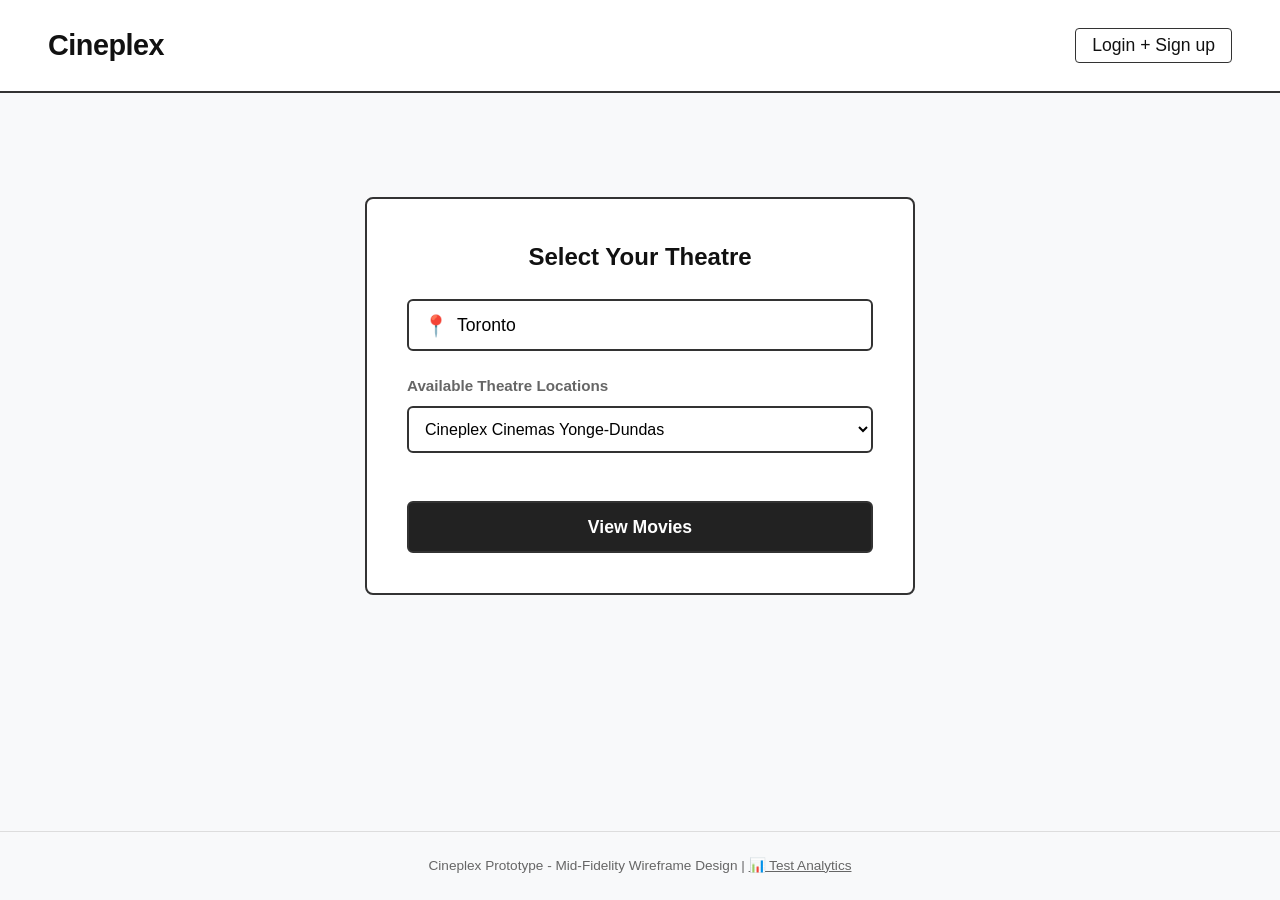
<file: index.html>
<!DOCTYPE html>
<html lang="en">
<head>
  <meta charset="UTF-8">
  <meta name="viewport" content="width=device-width, initial-scale=1.0">
  <title>Cineplex - Enter Location</title>
  <link rel="stylesheet" href="css/styles.css">
</head>
<body>
  <!-- Header -->
  <header class="navbar">
    <a href="index.html" class="logo">Cineplex</a>
    <div class="auth-links">
      <a href="login.html">Login + Sign up</a>
    </div>
  </header>

  <!-- Main Content -->
  <main class="container">
    <div class="location-wrapper">
      <form id="locationForm" class="location-box">
        <h2 style="margin-bottom: 1.5rem; font-size: 1.5rem;">Select Your Theatre</h2>
        
        <div class="search-input-group">
          <span class="location-icon">📍</span>
          <input 
            type="text" 
            id="cityInput" 
            class="location-input" 
            placeholder="Enter your city..." 
            list="cityDatalist"
            required 
            autocomplete="off"
          />
          <datalist id="cityDatalist"></datalist>
        </div>

        <div class="control-group" style="text-align: left; margin-bottom: 1.5rem;">
          <label for="theatreSelect" style="font-size: 0.95rem; color: var(--text-muted);">Available Theatre Locations</label>
          <select id="theatreSelect" class="theatre-select" required></select>
        </div>

        <button type="submit" class="btn-submit">View Movies</button>
      </form>
    </div>
  </main>

  <footer>
    <p>Cineplex Prototype - Mid-Fidelity Wireframe Design | <a href="analytics.html" style="color: var(--text-muted); text-decoration: underline;">📊 Test Analytics</a></p>
  </footer>

  <script src="js/analytics.js"></script>
  <script src="js/main.js"></script>
  <script>
    document.addEventListener('DOMContentLoaded', () => {
      initLocationPage();
    });
  </script>
</body>
</html>
</file>
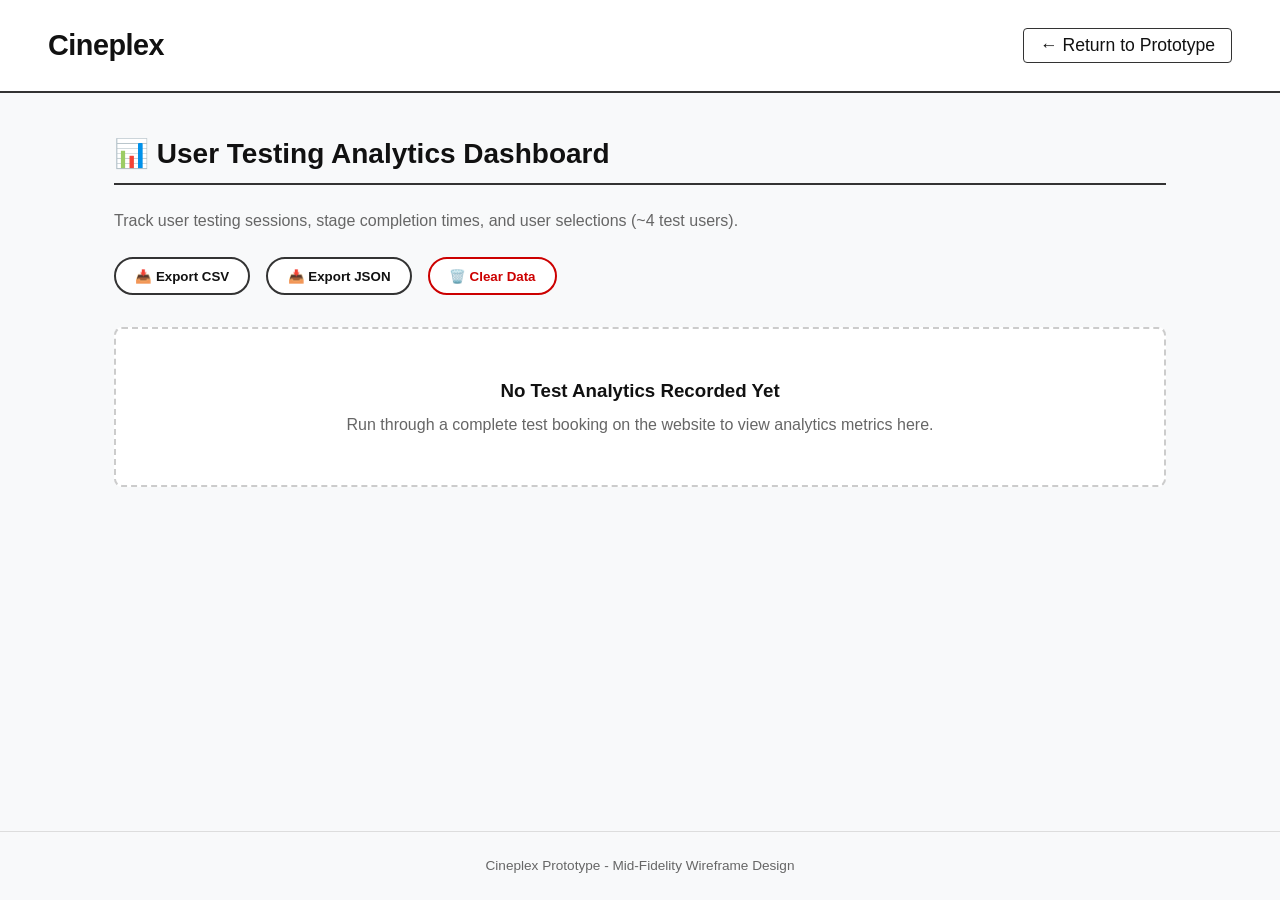
<file: analytics.html>
<!DOCTYPE html>
<html lang="en">
<head>
  <meta charset="UTF-8">
  <meta name="viewport" content="width=device-width, initial-scale=1.0">
  <title>Cineplex Prototype - User Test Analytics</title>
  <link rel="stylesheet" href="css/styles.css">
  <style>
    .analytics-controls {
      display: flex;
      gap: 1rem;
      margin-bottom: 2rem;
      flex-wrap: wrap;
    }
    .analytics-table {
      width: 100%;
      border-collapse: collapse;
      background: var(--card-bg);
      border: 2px solid var(--border-color);
      border-radius: 8px;
      overflow: hidden;
      margin-bottom: 2rem;
    }
    .analytics-table th, 
    .analytics-table td {
      padding: 0.85rem 1rem;
      text-align: left;
      border-bottom: 1px solid #ddd;
      font-size: 0.9rem;
    }
    .analytics-table th {
      background-color: #eee;
      font-weight: 700;
      border-bottom: 2px solid var(--border-color);
    }
    .analytics-table tr:hover {
      background-color: #f5f5f5;
    }
    .badge {
      display: inline-block;
      padding: 0.2rem 0.5rem;
      border-radius: 4px;
      font-size: 0.8rem;
      font-weight: 600;
      background: #e2e2e2;
    }
  </style>
</head>
<body>
  <!-- Header -->
  <header class="navbar">
    <a href="index.html" class="logo">Cineplex</a>
    <div class="auth-links">
      <a href="index.html">← Return to Prototype</a>
    </div>
  </header>

  <!-- Main Content -->
  <main class="container">
    <h1 class="section-title">📊 User Testing Analytics Dashboard</h1>
    <p style="color: var(--text-muted); margin-bottom: 1.5rem;">
      Track user testing sessions, stage completion times, and user selections (~4 test users).
    </p>

    <div class="analytics-controls">
      <button id="btnExportCSV" class="btn-buy" style="width: auto; padding: 0.6rem 1.2rem;">📥 Export CSV</button>
      <button id="btnExportJSON" class="btn-buy" style="width: auto; padding: 0.6rem 1.2rem;">📥 Export JSON</button>
      <button id="btnClearData" class="btn-buy" style="width: auto; padding: 0.6rem 1.2rem; border-color: #c00; color: #c00;">🗑️ Clear Data</button>
    </div>

    <div style="overflow-x: auto;">
      <table class="analytics-table">
        <thead>
          <tr>
            <th>User / Session</th>
            <th>Total Time</th>
            <th>Location</th>
            <th>Movie</th>
            <th>Booking (Date & Time)</th>
            <th>Seats</th>
            <th>Auth Mode</th>
            <th>Time Breakdown (Loc / Mov / Book / Auth / Pay)</th>
            <th>Date Completed</th>
          </tr>
        </thead>
        <tbody id="analyticsTableBody">
          <!-- Dynamically populated -->
        </tbody>
      </table>
    </div>

    <div id="noDataMessage" style="display: none; text-align: center; padding: 3rem; background: #fff; border: 2px dashed #ccc; border-radius: 8px;">
      <h3>No Test Analytics Recorded Yet</h3>
      <p style="color: var(--text-muted); margin-top: 0.5rem;">Run through a complete test booking on the website to view analytics metrics here.</p>
    </div>
  </main>

  <footer>
    <p>Cineplex Prototype - Mid-Fidelity Wireframe Design</p>
  </footer>

  <script src="js/analytics.js"></script>
  <script>
    document.addEventListener('DOMContentLoaded', () => {
      const data = getSavedAnalytics();
      const tbody = document.getElementById('analyticsTableBody');
      const noDataMsg = document.getElementById('noDataMessage');

      if (!data || data.length === 0) {
        tbody.parentElement.style.display = 'none';
        noDataMsg.style.display = 'block';
        return;
      }

      tbody.innerHTML = '';
      data.forEach(session => {
        const tr = document.createElement('tr');
        
        const locTime = formatDuration(session.durations.location);
        const movTime = formatDuration(session.durations.movie);
        const bookTime = formatDuration(session.durations.booking);
        const authTime = formatDuration(session.durations.auth);
        const payTime = formatDuration(session.durations.payment);

        const breakdownStr = `${locTime} | ${movTime} | ${bookTime} | ${authTime} | ${payTime}`;

        tr.innerHTML = `
          <td><strong>${session.userLabel}</strong></td>
          <td><span class="badge" style="background: #333; color: #fff;">${formatDuration(session.totalDurationSeconds)}</span></td>
          <td>${session.selections.city || 'N/A'}<br><small style="color:#666">${session.selections.theatre || ''}</small></td>
          <td><strong>${session.selections.movie || 'N/A'}</strong></td>
          <td>${session.selections.date || ''}<br><small style="color:#666">${session.selections.time || ''}</small></td>
          <td>${(session.selections.seats || []).join(', ') || 'None'}</td>
          <td><span class="badge">${session.selections.authMode || 'N/A'}</span></td>
          <td><small>${breakdownStr}</small></td>
          <td><small>${session.completedAt || 'N/A'}</small></td>
        `;
        tbody.appendChild(tr);
      });

      document.getElementById('btnExportCSV')?.addEventListener('click', exportAnalyticsCSV);
      document.getElementById('btnExportJSON')?.addEventListener('click', exportAnalyticsJSON);
      document.getElementById('btnClearData')?.addEventListener('click', clearAnalyticsData);
    });
  </script>
</body>
</html>
</file>
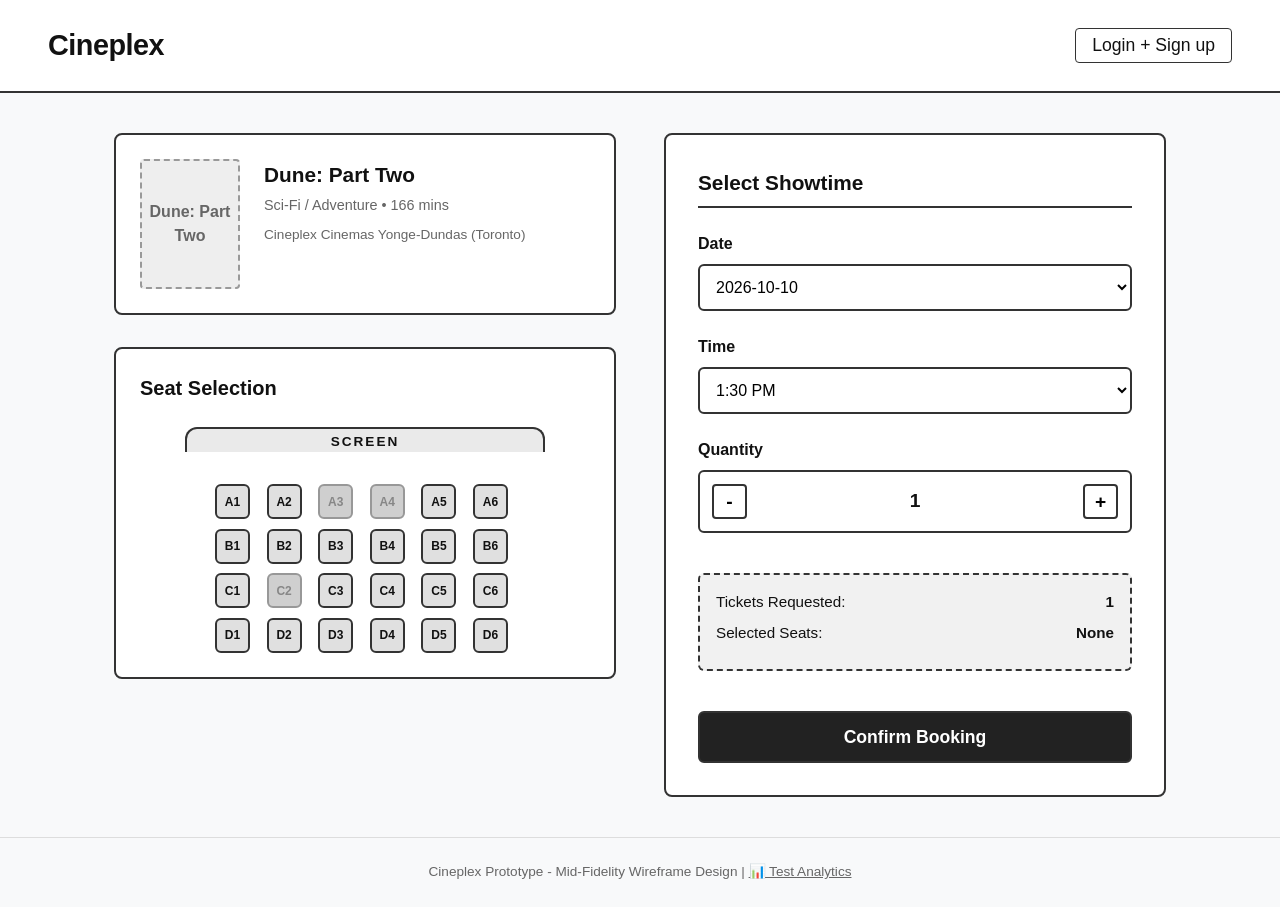
<file: booking.html>
<!DOCTYPE html>
<html lang="en">
<head>
  <meta charset="UTF-8">
  <meta name="viewport" content="width=device-width, initial-scale=1.0">
  <title>Cineplex - Showtime & Seat Selection</title>
  <link rel="stylesheet" href="css/styles.css">
</head>
<body>
  <!-- Header -->
  <header class="navbar">
    <a href="index.html" class="logo">Cineplex</a>
    <div class="auth-links">
      <a href="login.html">Login + Sign up</a>
    </div>
  </header>

  <!-- Main Content -->
  <main class="container">
    <div class="booking-layout">
      <!-- Left Column: Selected Movie & Seat Selection -->
      <div>
        <div id="selectedMovieSummary" class="selected-movie-summary">
          <!-- Dynamically populated -->
        </div>

        <div class="seat-selection-section">
          <h2 style="font-size: 1.25rem; font-weight: 600;">Seat Selection</h2>
          
          <div class="screen-container">
            <div class="screen">Screen</div>
          </div>

          <div id="seatsGrid" class="seats-grid">
            <!-- Dynamically populated -->
          </div>
        </div>
      </div>

      <!-- Right Column: Date, Time, Quantity Controls -->
      <div>
        <form id="bookingForm" class="controls-panel">
          <h2 style="font-size: 1.3rem; border-bottom: 2px solid var(--border-color); padding-bottom: 0.5rem;">Select Showtime</h2>

          <div class="control-group">
            <label for="dateSelect">Date</label>
            <select id="dateSelect" required></select>
          </div>

          <div class="control-group">
            <label for="timeSelect">Time</label>
            <select id="timeSelect" required></select>
          </div>

          <div class="control-group">
            <label>Quantity</label>
            <div class="quantity-control">
              <button type="button" id="btnMinus" class="quantity-btn">-</button>
              <span id="quantityValue" class="quantity-value">1</span>
              <button type="button" id="btnPlus" class="quantity-btn">+</button>
            </div>
          </div>

          <div class="summary-card">
            <div class="summary-item">
              <span>Tickets Requested:</span>
              <strong id="selectedCountSummary">1</strong>
            </div>
            <div class="summary-item">
              <span>Selected Seats:</span>
              <strong id="selectedSeatsSummary">None</strong>
            </div>
          </div>

          <button type="submit" class="btn-submit" style="margin-top: 1rem;">Confirm Booking</button>
        </form>
      </div>
    </div>
  </main>

  <!-- Modal Popup: Confirm Your Spot (Wireframe Image 1) -->
  <div id="spotModal" class="modal-overlay">
    <div class="modal-box">
      <div class="hold-timer-banner">
        <span>⏱️ Seat held for <span id="holdTimer">05:00</span> minutes</span>
      </div>
      <h2 class="modal-title">You're almost there!</h2>
      <p class="modal-subtitle">Confirm your spot.</p>
      
      <div class="modal-actions">
        <button id="modalLoginBtn" class="btn-submit">Log in</button>
        <button id="modalGuestBtn" class="btn-secondary">Continue as Guest</button>
      </div>
    </div>
  </div>

  <footer>
    <p>Cineplex Prototype - Mid-Fidelity Wireframe Design | <a href="analytics.html" style="color: var(--text-muted); text-decoration: underline;">📊 Test Analytics</a></p>
  </footer>

  <script src="js/analytics.js"></script>
  <script src="js/main.js"></script>
  <script>
    document.addEventListener('DOMContentLoaded', () => {
      initBookingPage();
    });
  </script>
</body>
</html>
</file>
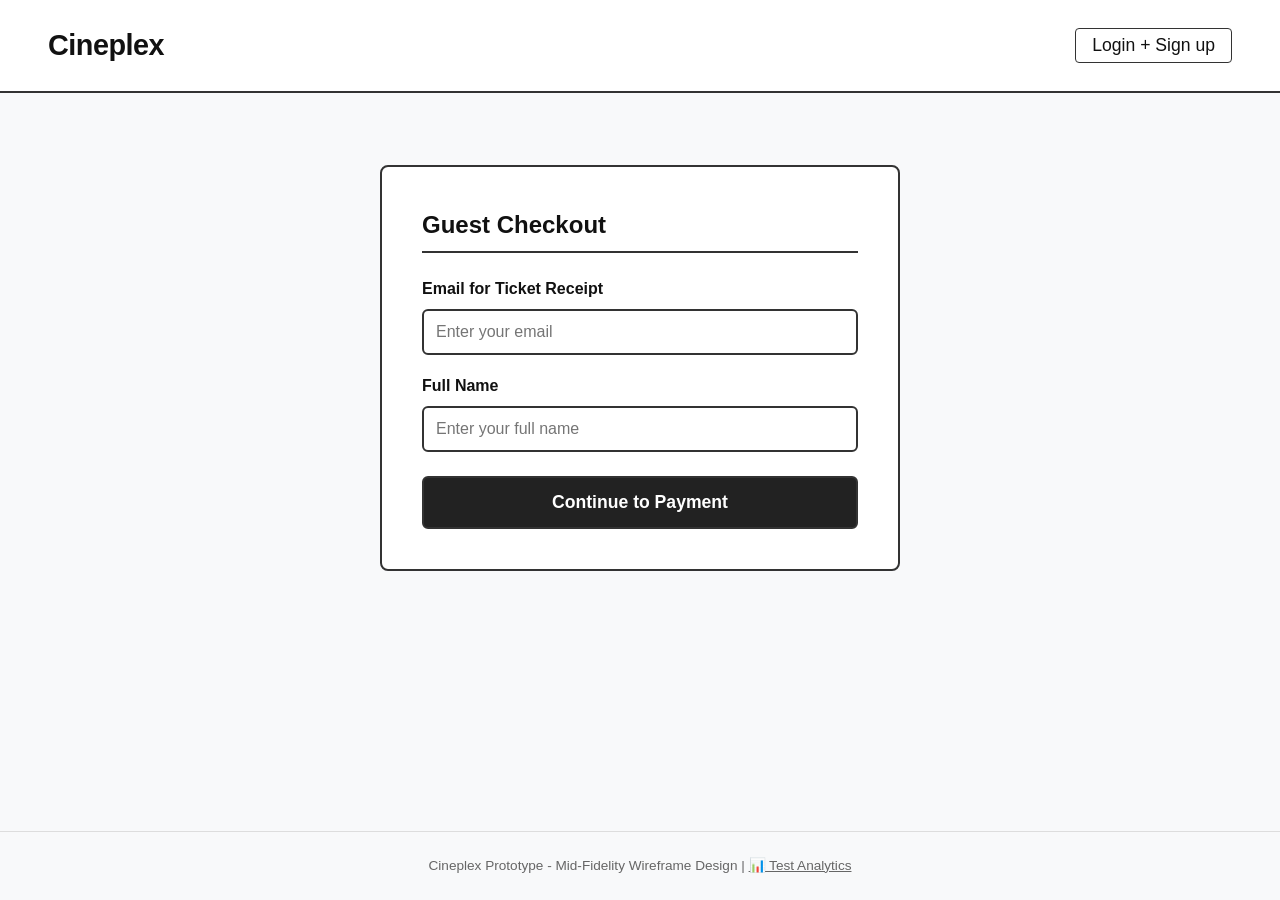
<file: guest.html>
<!DOCTYPE html>
<html lang="en">
<head>
  <meta charset="UTF-8">
  <meta name="viewport" content="width=device-width, initial-scale=1.0">
  <title>Cineplex - Guest Checkout</title>
  <link rel="stylesheet" href="css/styles.css">
</head>
<body>
  <!-- Header -->
  <header class="navbar">
    <a href="index.html" class="logo">Cineplex</a>
    <div class="auth-links">
      <a href="login.html">Login + Sign up</a>
    </div>
  </header>

  <!-- Main Content -->
  <main class="container">
    <div class="auth-wrapper">
      <form id="guestForm" class="auth-box">
        <!-- Seat hold timer countdown banner shown in checkout flow -->
        <div id="guestHoldTimerBanner" class="hold-timer-banner" style="display: none;">
          <span>⏱️ Seat held for <span id="guestHoldTimer">05:00</span> minutes</span>
        </div>

        <h2 style="font-size: 1.5rem; font-weight: 700; margin-bottom: 1.5rem; border-bottom: 2px solid var(--border-color); padding-bottom: 0.5rem;">Guest Checkout</h2>

        <div class="control-group" style="margin-bottom: 1.2rem;">
          <label for="guestEmail">Email for Ticket Receipt</label>
          <input type="email" id="guestEmail" placeholder="Enter your email" required />
        </div>

        <div class="control-group" style="margin-bottom: 1.5rem;">
          <label for="guestName">Full Name</label>
          <input type="text" id="guestName" placeholder="Enter your full name" required />
        </div>

        <button type="submit" class="btn-submit">Continue to Payment</button>
      </form>
    </div>
  </main>

  <footer>
    <p>Cineplex Prototype - Mid-Fidelity Wireframe Design | <a href="analytics.html" style="color: var(--text-muted); text-decoration: underline;">📊 Test Analytics</a></p>
  </footer>

  <script src="js/analytics.js"></script>
  <script src="js/main.js"></script>
  <script>
    document.addEventListener('DOMContentLoaded', () => {
      initGuestPage();
    });
  </script>
</body>
</html>
</file>
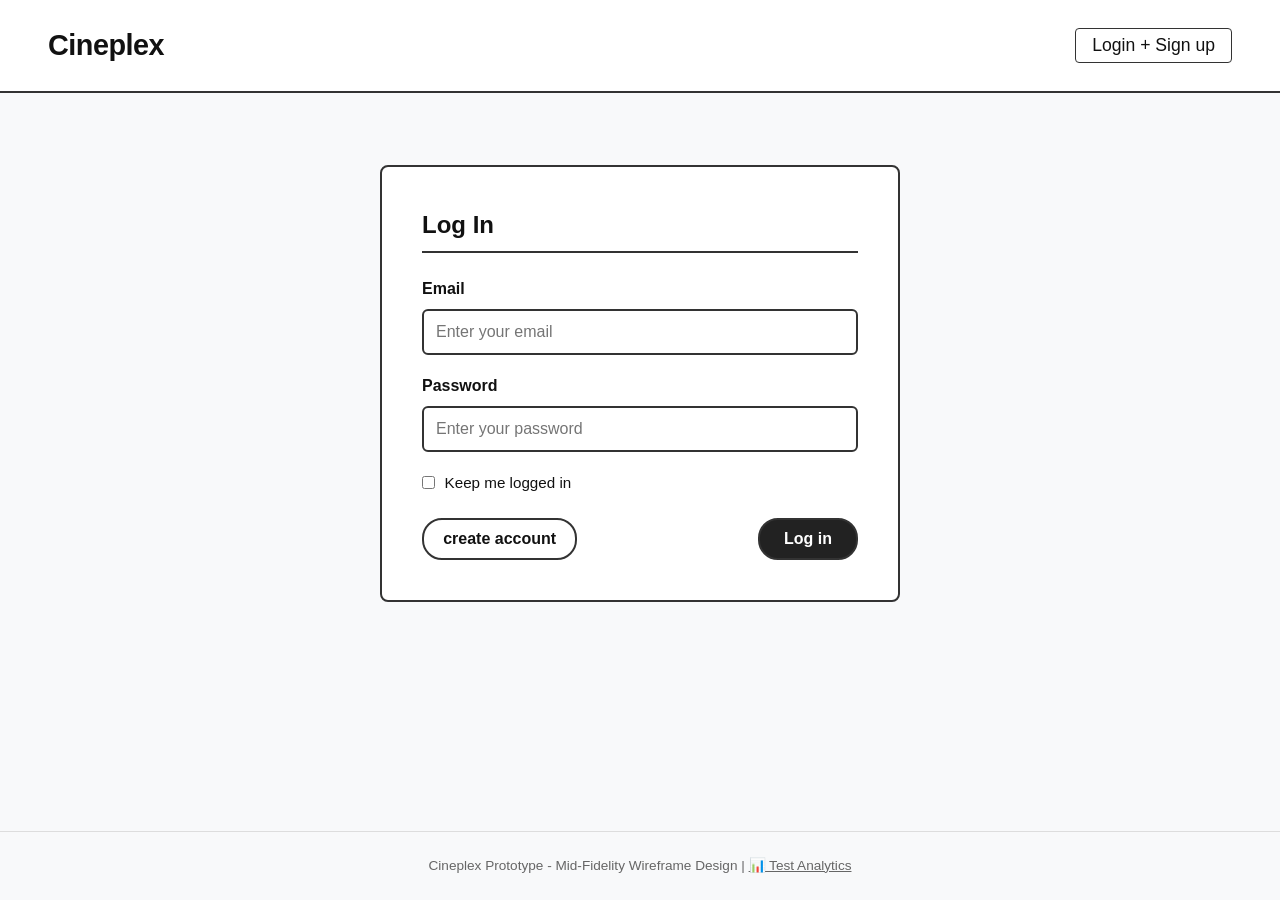
<file: login.html>
<!DOCTYPE html>
<html lang="en">
<head>
  <meta charset="UTF-8">
  <meta name="viewport" content="width=device-width, initial-scale=1.0">
  <title>Cineplex - Log In</title>
  <link rel="stylesheet" href="css/styles.css">
</head>
<body>
  <!-- Header -->
  <header class="navbar">
    <a href="index.html" class="logo">Cineplex</a>
    <div class="auth-links">
      <a href="login.html">Login + Sign up</a>
    </div>
  </header>

  <!-- Main Content -->
  <main class="container">
    <div class="auth-wrapper">
      <form id="loginForm" class="auth-box">
        <!-- Seat hold timer countdown banner shown if in checkout flow -->
        <div id="loginHoldTimerBanner" class="hold-timer-banner" style="display: none;">
          <span>⏱️ Seat held for <span id="loginHoldTimer">05:00</span> minutes</span>
        </div>

        <h2 style="font-size: 1.5rem; font-weight: 700; margin-bottom: 1.5rem; border-bottom: 2px solid var(--border-color); padding-bottom: 0.5rem;">Log In</h2>

        <div class="control-group" style="margin-bottom: 1.2rem;">
          <label for="emailInput">Email</label>
          <input type="email" id="emailInput" placeholder="Enter your email" required />
        </div>

        <div class="control-group" style="margin-bottom: 1.2rem;">
          <label for="passwordInput">Password</label>
          <input type="password" id="passwordInput" placeholder="Enter your password" required />
        </div>

        <div style="margin-bottom: 1.5rem;">
          <label class="checkbox-label">
            <input type="checkbox" id="keepLoggedIn" />
            <span>Keep me logged in</span>
          </label>
        </div>

        <div class="auth-buttons-row">
          <button type="button" id="createAccountBtn" class="btn-buy" style="width: auto; padding: 0.6rem 1.2rem;">create account</button>
          <button type="submit" class="btn-buy" style="width: auto; padding: 0.6rem 1.5rem; background-color: var(--accent-color); color: #fff;">Log in</button>
        </div>
      </form>
    </div>
  </main>

  <footer>
    <p>Cineplex Prototype - Mid-Fidelity Wireframe Design | <a href="analytics.html" style="color: var(--text-muted); text-decoration: underline;">📊 Test Analytics</a></p>
  </footer>

  <script src="js/analytics.js"></script>
  <script src="js/main.js"></script>
  <script>
    document.addEventListener('DOMContentLoaded', () => {
      initLoginPage();
    });
  </script>
</body>
</html>
</file>
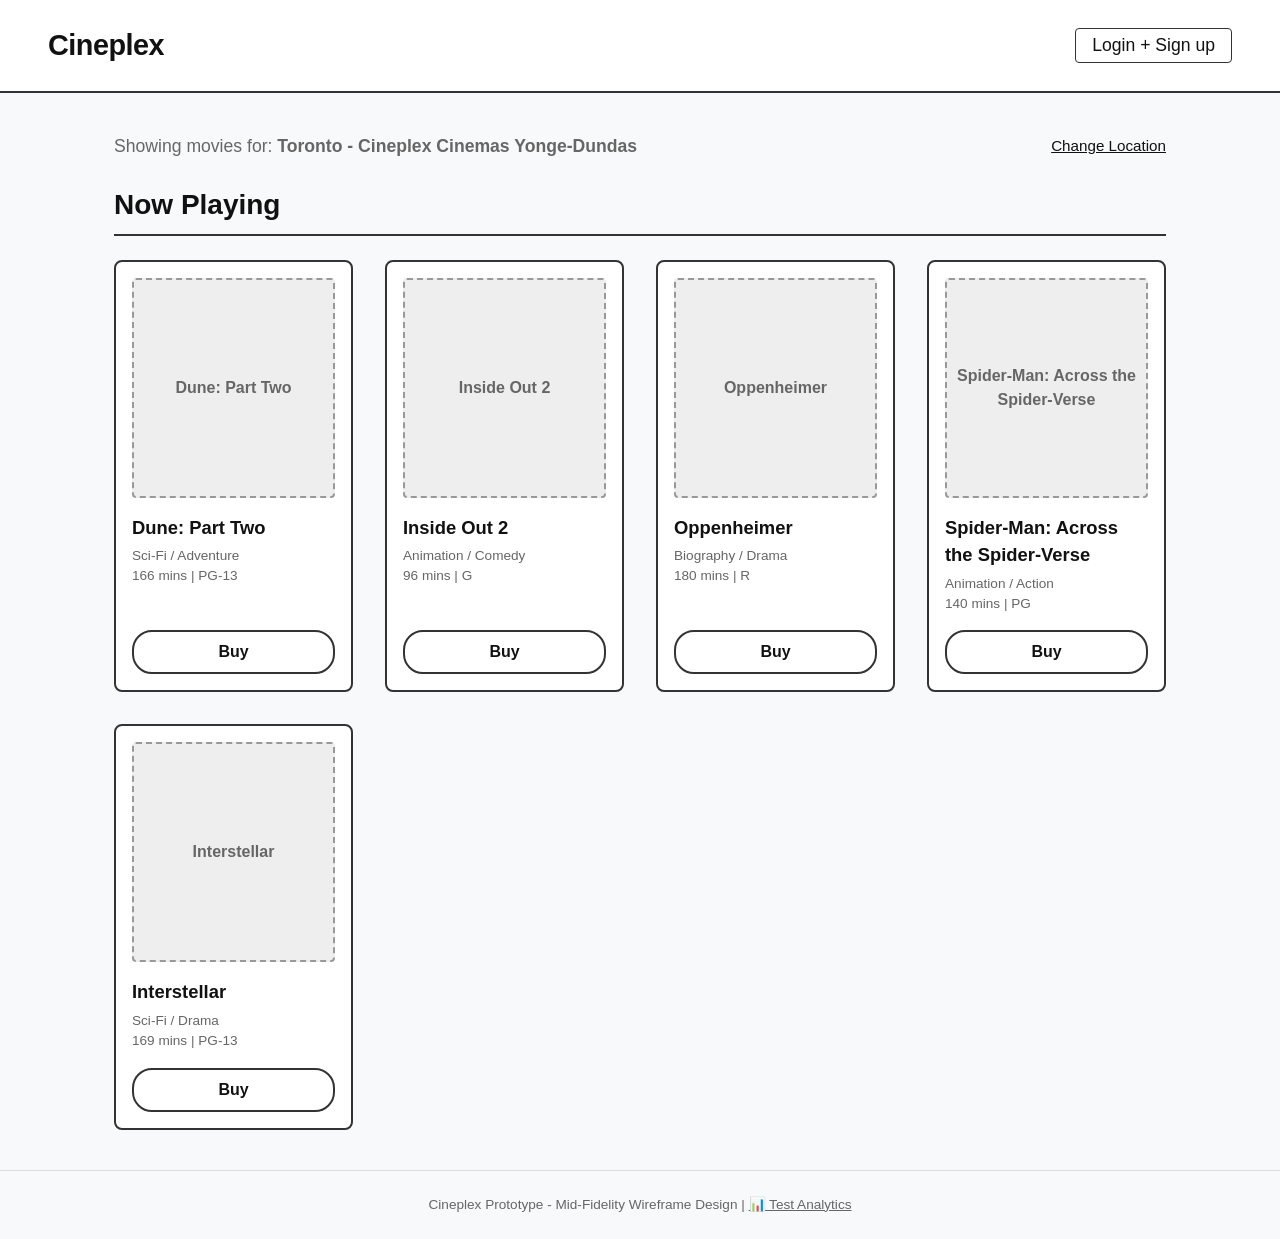
<file: movies.html>
<!DOCTYPE html>
<html lang="en">
<head>
  <meta charset="UTF-8">
  <meta name="viewport" content="width=device-width, initial-scale=1.0">
  <title>Cineplex - Movie Selection</title>
  <link rel="stylesheet" href="css/styles.css">
</head>
<body>
  <!-- Header -->
  <header class="navbar">
    <a href="index.html" class="logo">Cineplex</a>
    <div class="auth-links">
      <a href="login.html">Login + Sign up</a>
    </div>
  </header>

  <!-- Main Content -->
  <main class="container">
    <div class="current-location-banner">
      <div>
        <span>Showing movies for: </span>
        <strong id="currentTheatreText">Loading...</strong>
      </div>
      <a href="index.html">Change Location</a>
    </div>

    <h1 class="section-title">Now Playing</h1>

    <div id="movieGrid" class="movie-grid">
      <!-- Dynamically populated via js/main.js -->
    </div>
  </main>

  <footer>
    <p>Cineplex Prototype - Mid-Fidelity Wireframe Design | <a href="analytics.html" style="color: var(--text-muted); text-decoration: underline;">📊 Test Analytics</a></p>
  </footer>

  <script src="js/analytics.js"></script>
  <script src="js/main.js"></script>
  <script>
    document.addEventListener('DOMContentLoaded', () => {
      initMoviesPage();
    });
  </script>
</body>
</html>
</file>
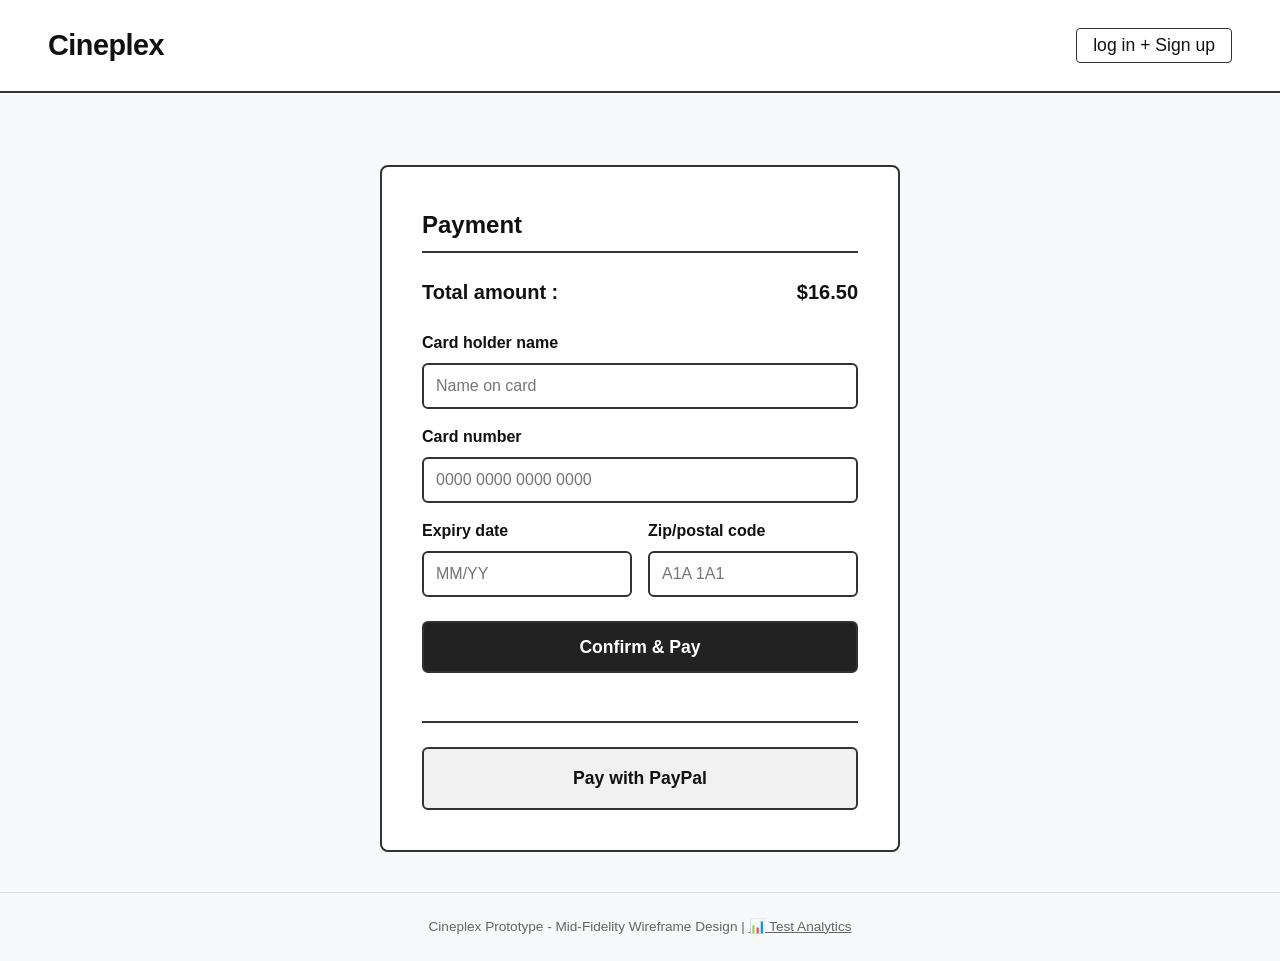
<file: payment.html>
<!DOCTYPE html>
<html lang="en">
<head>
  <meta charset="UTF-8">
  <meta name="viewport" content="width=device-width, initial-scale=1.0">
  <title>Cineplex - Payment</title>
  <link rel="stylesheet" href="css/styles.css">
</head>
<body>
  <!-- Header -->
  <header class="navbar">
    <a href="index.html" class="logo">Cineplex</a>
    <div class="auth-links">
      <a href="login.html">log in + Sign up</a>
    </div>
  </header>

  <!-- Main Content -->
  <main class="container">
    <div class="auth-wrapper">
      <div class="auth-box">
        <!-- Seat hold timer countdown banner during payment -->
        <div id="paymentHoldTimerBanner" class="hold-timer-banner" style="display: none;">
          <span>⏱️ Seat held for <span id="paymentHoldTimer">05:00</span> minutes</span>
        </div>

        <h2 style="font-size: 1.5rem; font-weight: 700; margin-bottom: 1.5rem; border-bottom: 2px solid var(--border-color); padding-bottom: 0.5rem;">Payment</h2>

        <div style="font-size: 1.25rem; font-weight: 700; margin-bottom: 1.5rem; display: flex; justify-content: space-between; align-items: center;">
          <span>Total amount :</span>
          <span id="totalAmountDisplay">$16.50</span>
        </div>

        <form id="paymentForm">
          <div class="control-group" style="margin-bottom: 1rem;">
            <label for="cardHolderName">Card holder name</label>
            <input type="text" id="cardHolderName" placeholder="Name on card" required />
          </div>

          <div class="control-group" style="margin-bottom: 1rem;">
            <label for="cardNumber">Card number</label>
            <input type="text" id="cardNumber" placeholder="0000 0000 0000 0000" maxlength="19" required />
          </div>

          <div style="display: grid; grid-template-columns: 1fr 1fr; gap: 1rem; margin-bottom: 1.5rem;">
            <div class="control-group">
              <label for="expiryDate">Expiry date</label>
              <input type="text" id="expiryDate" placeholder="MM/YY" maxlength="5" required />
            </div>
            <div class="control-group">
              <label for="zipCode">Zip/postal code</label>
              <input type="text" id="zipCode" placeholder="A1A 1A1" required />
            </div>
          </div>

          <button type="submit" class="btn-submit" style="margin-bottom: 1.5rem;">Confirm & Pay</button>
        </form>

        <hr style="border: 0; border-top: 2px solid var(--border-color); margin: 1.5rem 0;" />

        <div id="paypalBtn" class="paypal-option">
          Pay with PayPal
        </div>
      </div>
    </div>
  </main>

  <footer>
    <p>Cineplex Prototype - Mid-Fidelity Wireframe Design | <a href="analytics.html" style="color: var(--text-muted); text-decoration: underline;">📊 Test Analytics</a></p>
  </footer>

  <script src="js/analytics.js"></script>
  <script src="js/main.js"></script>
  <script>
    document.addEventListener('DOMContentLoaded', () => {
      initPaymentPage();
    });
  </script>
</body>
</html>
</file>
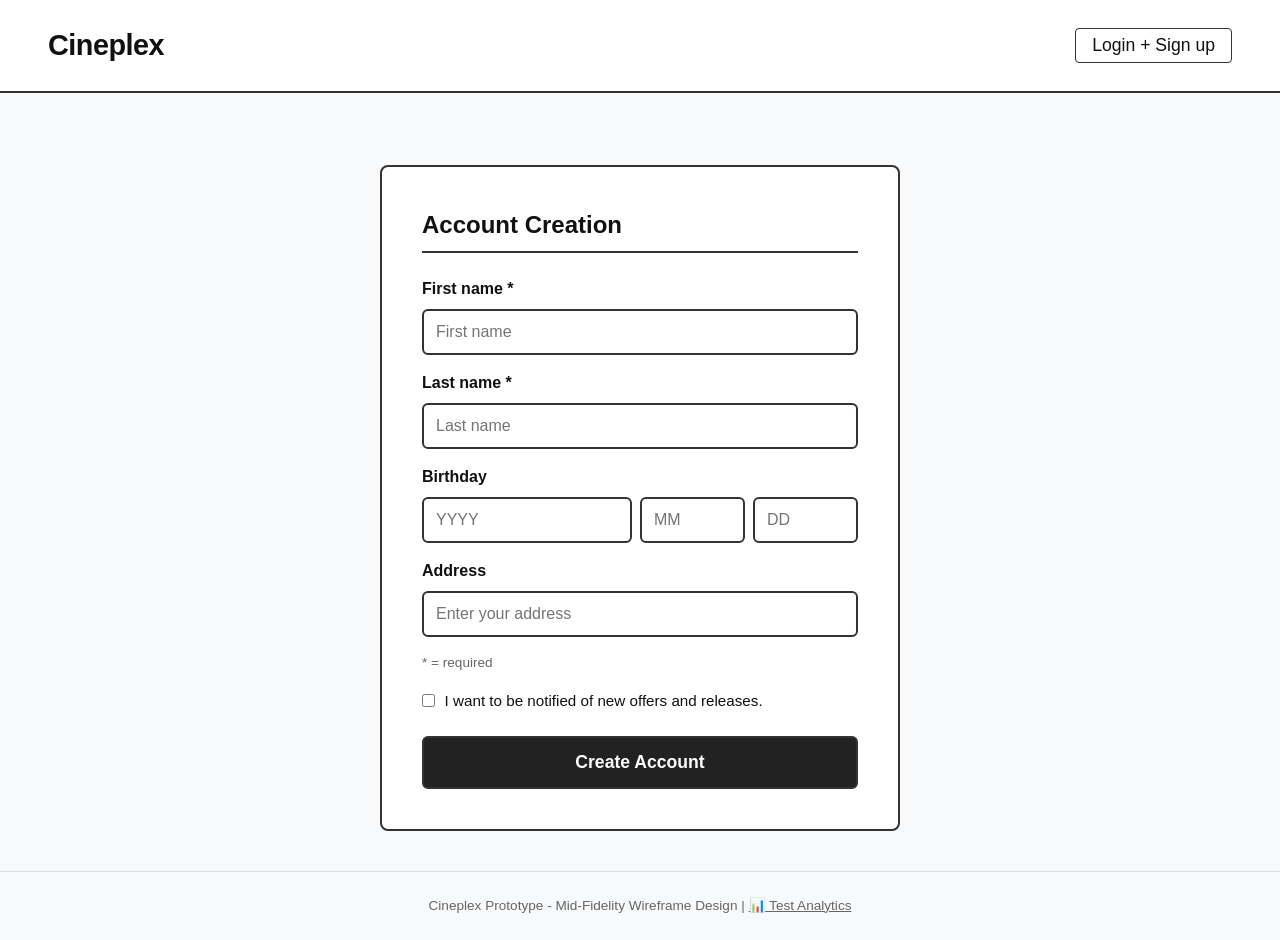
<file: signup.html>
<!DOCTYPE html>
<html lang="en">
<head>
  <meta charset="UTF-8">
  <meta name="viewport" content="width=device-width, initial-scale=1.0">
  <title>Cineplex - Account Creation</title>
  <link rel="stylesheet" href="css/styles.css">
</head>
<body>
  <!-- Header -->
  <header class="navbar">
    <a href="index.html" class="logo">Cineplex</a>
    <div class="auth-links">
      <a href="login.html">Login + Sign up</a>
    </div>
  </header>

  <!-- Main Content -->
  <main class="container">
    <div class="auth-wrapper">
      <form id="signupForm" class="auth-box">
        <!-- Seat hold timer countdown banner shown if in checkout flow -->
        <div id="signupHoldTimerBanner" class="hold-timer-banner" style="display: none;">
          <span>⏱️ Seat held for <span id="signupHoldTimer">05:00</span> minutes</span>
        </div>

        <h2 style="font-size: 1.5rem; font-weight: 700; margin-bottom: 1.5rem; border-bottom: 2px solid var(--border-color); padding-bottom: 0.5rem;">Account Creation</h2>

        <div class="control-group" style="margin-bottom: 1rem;">
          <label for="firstName">First name *</label>
          <input type="text" id="firstName" placeholder="First name" required />
        </div>

        <div class="control-group" style="margin-bottom: 1rem;">
          <label for="lastName">Last name *</label>
          <input type="text" id="lastName" placeholder="Last name" required />
        </div>

        <div class="control-group" style="margin-bottom: 1rem;">
          <label>Birthday</label>
          <div style="display: grid; grid-template-columns: 2fr 1fr 1fr; gap: 0.5rem;">
            <input type="text" id="birthYear" placeholder="YYYY" maxlength="4" />
            <input type="text" id="birthMonth" placeholder="MM" maxlength="2" />
            <input type="text" id="birthDay" placeholder="DD" maxlength="2" />
          </div>
        </div>

        <div class="control-group" style="margin-bottom: 1rem;">
          <label for="address">Address</label>
          <input type="text" id="address" placeholder="Enter your address" />
        </div>

        <p style="font-size: 0.85rem; color: var(--text-muted); margin-bottom: 1rem;">* = required</p>

        <div style="margin-bottom: 1.5rem;">
          <label class="checkbox-label">
            <input type="checkbox" id="notifyOffers" />
            <span>I want to be notified of new offers and releases.</span>
          </label>
        </div>

        <button type="submit" class="btn-submit">Create Account</button>
      </form>
    </div>
  </main>

  <footer>
    <p>Cineplex Prototype - Mid-Fidelity Wireframe Design | <a href="analytics.html" style="color: var(--text-muted); text-decoration: underline;">📊 Test Analytics</a></p>
  </footer>

  <script src="js/analytics.js"></script>
  <script src="js/main.js"></script>
  <script>
    document.addEventListener('DOMContentLoaded', () => {
      initSignupPage();
    });
  </script>
</body>
</html>
</file>
<file: css/styles.css>
/* Mid-Fidelity Wireframe Styling */
:root {
  --bg-color: #f8f9fa;
  --card-bg: #ffffff;
  --border-color: #333333;
  --text-main: #111111;
  --text-muted: #666666;
  --accent-color: #222222;
  --seat-available: #e0e0e0;
  --seat-selected: #333333;
  --seat-occupied: #a0a0a0;
  --font-family: -apple-system, BlinkMacSystemFont, "Segoe UI", Roboto, Helvetica, Arial, sans-serif;
}

* {
  box-sizing: border-box;
  margin: 0;
  padding: 0;
}

body {
  font-family: var(--font-family);
  background-color: var(--bg-color);
  color: var(--text-main);
  line-height: 1.5;
  min-height: 100vh;
  display: flex;
  flex-direction: column;
}

/* Header */
.navbar {
  display: flex;
  justify-content: space-between;
  align-items: center;
  padding: 1.5rem 3rem;
  border-bottom: 2px solid var(--border-color);
  background-color: var(--card-bg);
}

.navbar .logo {
  font-size: 1.8rem;
  font-weight: 700;
  letter-spacing: -0.5px;
  text-decoration: none;
  color: var(--text-main);
}

.navbar .auth-links a {
  text-decoration: none;
  color: var(--text-main);
  font-weight: 500;
  font-size: 1.1rem;
  border: 1px solid var(--border-color);
  padding: 0.4rem 1rem;
  border-radius: 4px;
}

/* Container */
.container {
  max-width: 1100px;
  margin: 0 auto;
  padding: 2.5rem 1.5rem;
  width: 100%;
  flex: 1;
}

/* Section Titles */
.section-title {
  font-size: 1.75rem;
  font-weight: 600;
  margin-bottom: 1.5rem;
  border-bottom: 2px solid var(--border-color);
  padding-bottom: 0.5rem;
}

/* Stage 1: Location Selection */
.location-wrapper {
  display: flex;
  flex-direction: column;
  align-items: center;
  justify-content: center;
  margin-top: 4rem;
  text-align: center;
}

.location-box {
  width: 100%;
  max-width: 550px;
  background-color: var(--card-bg);
  border: 2px solid var(--border-color);
  border-radius: 8px;
  padding: 2.5rem;
}

.search-input-group {
  position: relative;
  display: flex;
  align-items: center;
  margin-bottom: 1.5rem;
}

.location-icon {
  position: absolute;
  left: 1rem;
  font-size: 1.3rem;
  color: var(--text-muted);
}

.location-input {
  width: 100%;
  padding: 0.85rem 1rem 0.85rem 3rem;
  font-size: 1.1rem;
  border: 2px solid var(--border-color);
  border-radius: 6px;
  outline: none;
}

.theatre-select {
  width: 100%;
  padding: 0.85rem 1rem;
  font-size: 1rem;
  border: 2px solid var(--border-color);
  border-radius: 6px;
  background-color: #fff;
  margin-bottom: 1.5rem;
  outline: none;
}

.btn-submit {
  width: 100%;
  padding: 0.85rem;
  font-size: 1.1rem;
  font-weight: 600;
  background-color: var(--accent-color);
  color: #fff;
  border: 2px solid var(--border-color);
  border-radius: 6px;
  cursor: pointer;
  text-align: center;
  text-decoration: none;
  display: inline-block;
}

.btn-submit:hover {
  background-color: #000;
}

.btn-secondary {
  width: 100%;
  padding: 0.85rem;
  font-size: 1.1rem;
  font-weight: 600;
  background-color: #fff;
  color: var(--text-main);
  border: 2px solid var(--border-color);
  border-radius: 6px;
  cursor: pointer;
  text-align: center;
  text-decoration: none;
  display: inline-block;
}

.btn-secondary:hover {
  background-color: #eee;
}

/* Stage 2: Movie Selection Grid */
.current-location-banner {
  margin-bottom: 1.5rem;
  font-size: 1.1rem;
  color: var(--text-muted);
  display: flex;
  justify-content: space-between;
  align-items: center;
}

.current-location-banner a {
  color: var(--text-main);
  text-decoration: underline;
  font-size: 0.95rem;
}

.movie-grid {
  display: grid;
  grid-template-columns: repeat(auto-fill, minmax(200px, 1fr));
  gap: 2rem;
}

.movie-card {
  background-color: var(--card-bg);
  border: 2px solid var(--border-color);
  border-radius: 8px;
  padding: 1rem;
  display: flex;
  flex-direction: column;
  justify-content: space-between;
}

.movie-poster-placeholder {
  width: 100%;
  height: 220px;
  background-color: #eee;
  border: 2px dashed #999;
  border-radius: 4px;
  display: flex;
  align-items: center;
  justify-content: center;
  color: var(--text-muted);
  font-weight: 600;
  text-align: center;
  margin-bottom: 1rem;
}

.movie-info {
  margin-bottom: 1rem;
}

.movie-title {
  font-size: 1.15rem;
  font-weight: 700;
  margin-bottom: 0.3rem;
}

.movie-details {
  font-size: 0.85rem;
  color: var(--text-muted);
}

.btn-buy {
  display: inline-block;
  text-align: center;
  padding: 0.5rem 1.5rem;
  border: 2px solid var(--border-color);
  border-radius: 20px;
  background-color: #fff;
  color: var(--text-main);
  font-weight: 600;
  text-decoration: none;
  cursor: pointer;
  width: 100%;
  transition: all 0.2s ease;
}

.btn-buy:hover {
  background-color: var(--accent-color);
  color: #fff;
}

/* Stage 3: Booking Layout */
.booking-layout {
  display: grid;
  grid-template-columns: 1fr 1fr;
  gap: 3rem;
}

@media (max-width: 768px) {
  .booking-layout {
    grid-template-columns: 1fr;
  }
}

.selected-movie-summary {
  background-color: var(--card-bg);
  border: 2px solid var(--border-color);
  border-radius: 8px;
  padding: 1.5rem;
  margin-bottom: 2rem;
  display: flex;
  gap: 1.5rem;
}

.selected-movie-summary .movie-poster-placeholder {
  width: 100px;
  height: 130px;
  margin-bottom: 0;
  flex-shrink: 0;
}

.seat-selection-section {
  background-color: var(--card-bg);
  border: 2px solid var(--border-color);
  border-radius: 8px;
  padding: 1.5rem;
}

.screen-container {
  margin: 1.5rem 0 2rem 0;
  text-align: center;
}

.screen {
  width: 80%;
  height: 25px;
  border: 2px solid var(--border-color);
  border-bottom: none;
  border-top-left-radius: 12px;
  border-top-right-radius: 12px;
  margin: 0 auto;
  line-height: 25px;
  font-weight: 600;
  font-size: 0.85rem;
  letter-spacing: 2px;
  text-transform: uppercase;
  background: #eaeaea;
}

.seats-grid {
  display: grid;
  grid-template-columns: repeat(6, 1fr);
  gap: 0.6rem;
  max-width: 300px;
  margin: 0 auto;
}

.seat {
  width: 35px;
  height: 35px;
  border: 2px solid var(--border-color);
  border-radius: 6px;
  display: flex;
  align-items: center;
  justify-content: center;
  font-size: 0.75rem;
  font-weight: 600;
  cursor: pointer;
  background-color: var(--seat-available);
  user-select: none;
}

.seat.selected {
  background-color: var(--seat-selected);
  color: #fff;
}

.seat.occupied {
  background-color: var(--seat-occupied);
  cursor: not-allowed;
  opacity: 0.5;
}

.controls-panel {
  background-color: var(--card-bg);
  border: 2px solid var(--border-color);
  border-radius: 8px;
  padding: 2rem;
  display: flex;
  flex-direction: column;
  gap: 1.5rem;
}

.control-group {
  display: flex;
  flex-direction: column;
  gap: 0.5rem;
}

.control-group label {
  font-weight: 600;
  font-size: 1rem;
}

.control-group input[type="text"],
.control-group input[type="email"],
.control-group input[type="password"],
.control-group select,
.quantity-control {
  padding: 0.75rem;
  font-size: 1rem;
  border: 2px solid var(--border-color);
  border-radius: 6px;
  background-color: #fff;
  width: 100%;
}

.quantity-control {
  display: flex;
  align-items: center;
  justify-content: space-between;
}

.quantity-btn {
  width: 35px;
  height: 35px;
  font-size: 1.2rem;
  font-weight: 700;
  border: 2px solid var(--border-color);
  background-color: #fff;
  border-radius: 4px;
  cursor: pointer;
}

.quantity-value {
  font-size: 1.2rem;
  font-weight: 600;
}

.summary-card {
  margin-top: 1rem;
  padding: 1rem;
  border: 2px dashed var(--border-color);
  border-radius: 6px;
  background-color: #f1f1f1;
}

.summary-item {
  display: flex;
  justify-content: space-between;
  margin-bottom: 0.5rem;
  font-size: 0.95rem;
}

/* Modal Popup (Confirm Spot) */
.modal-overlay {
  position: fixed;
  top: 0;
  left: 0;
  width: 100%;
  height: 100%;
  background-color: rgba(0, 0, 0, 0.5);
  display: none;
  align-items: center;
  justify-content: center;
  z-index: 1000;
}

.modal-overlay.active {
  display: flex;
}

.modal-box {
  background-color: var(--card-bg);
  border: 2px solid var(--border-color);
  border-radius: 8px;
  padding: 2.5rem;
  width: 90%;
  max-width: 480px;
  text-align: center;
  box-shadow: 0 4px 15px rgba(0, 0, 0, 0.15);
  position: relative;
}

/* Persistent Seat Hold Timer Banner */
.hold-timer-banner {
  background-color: #fff3cd;
  border: 1.5px solid #ffeeba;
  color: #856404;
  padding: 0.75rem 1rem;
  border-radius: 6px;
  font-weight: 600;
  font-size: 0.95rem;
  margin-bottom: 1.5rem;
  display: flex;
  align-items: center;
  justify-content: center;
  gap: 0.5rem;
}

.modal-title {
  font-size: 1.5rem;
  font-weight: 700;
  margin-bottom: 0.5rem;
}

.modal-subtitle {
  font-size: 1.1rem;
  color: var(--text-muted);
  margin-bottom: 2rem;
}

.modal-actions {
  display: flex;
  flex-direction: column;
  gap: 1rem;
}

/* Auth & Payment Forms */
.auth-wrapper {
  display: flex;
  justify-content: center;
  align-items: center;
  margin-top: 2rem;
}

.auth-box {
  background-color: var(--card-bg);
  border: 2px solid var(--border-color);
  border-radius: 8px;
  padding: 2.5rem;
  width: 100%;
  max-width: 520px;
}

.checkbox-label {
  display: flex;
  align-items: center;
  gap: 0.6rem;
  font-size: 0.95rem;
  cursor: pointer;
  user-select: none;
}

.auth-buttons-row {
  display: flex;
  justify-content: space-between;
  align-items: center;
  margin-top: 1.5rem;
  gap: 1rem;
}

.auth-buttons-row .btn-buy {
  font-size: 1rem;
}

/* Payment Specific */
.paypal-option {
  border: 2px solid var(--border-color);
  border-radius: 6px;
  padding: 1rem;
  text-align: center;
  margin-top: 1.5rem;
  font-weight: 700;
  font-size: 1.1rem;
  cursor: pointer;
  background-color: #f1f1f1;
  transition: background-color 0.2s;
}

.paypal-option:hover {
  background-color: #e2e2e2;
}

/* Footer */
footer {
  text-align: center;
  padding: 1.5rem;
  border-top: 1px solid #ddd;
  font-size: 0.85rem;
  color: var(--text-muted);
  margin-top: auto;
}
</file>
